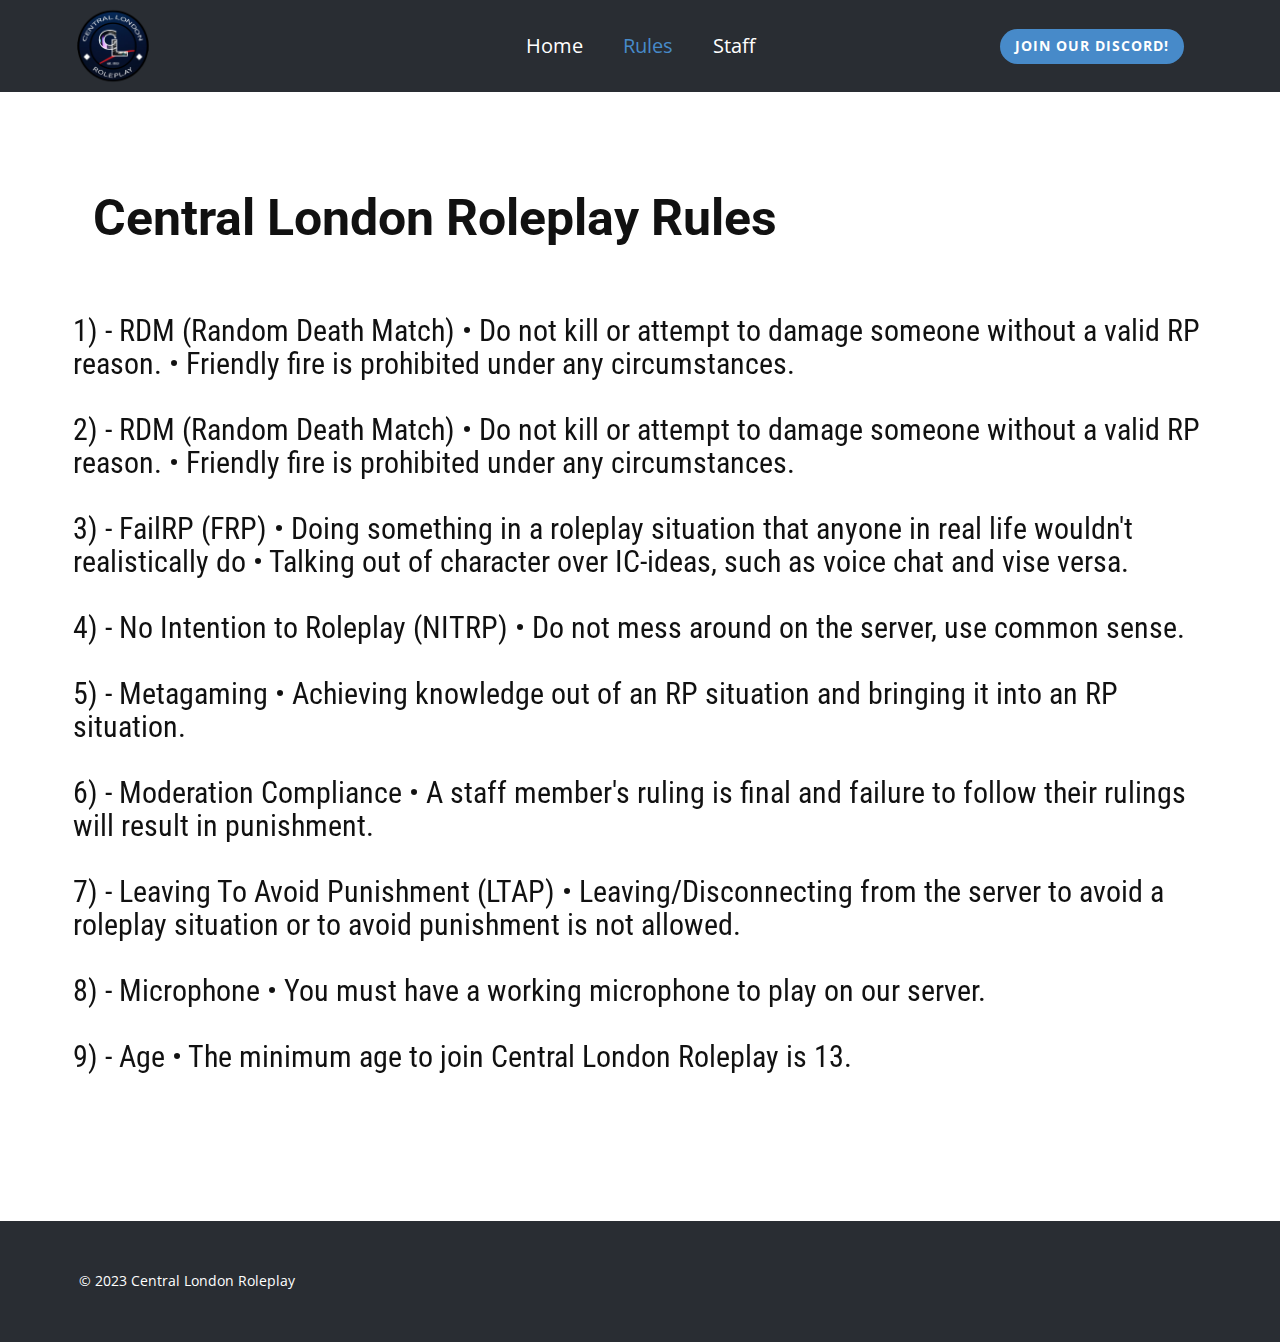
<file: Rules.html>
<!DOCTYPE html>
<html style="font-size: 16px;" lang="en"><head>
    <meta name="viewport" content="width=device-width, initial-scale=1.0">
    <meta charset="utf-8">
    <meta name="keywords" content="Central London Roleplay Rules">
    <meta name="description" content="">
    <meta property="og:title" content="Central London Roleplay Rules">
    <meta property="og:description" content="Central London Roleplay rules.">
    <meta property="og:image" content="CentralLondonRoleplay.png">
    <title>Rules</title>
    <link rel="stylesheet" href="Archiestyle.css" media="screen">
<link rel="stylesheet" href="Rules.css" media="screen">
    <script class="u-script" type="text/javascript" src="jquery.js" defer=""></script>
    <script class="u-script" type="text/javascript" src="Archiestyle.js" defer=""></script>
    <link id="u-theme-google-font" rel="stylesheet" href="https://fonts.googleapis.com/css?family=Roboto:100,100i,300,300i,400,400i,500,500i,700,700i,900,900i|Open+Sans:300,300i,400,400i,500,500i,600,600i,700,700i,800,800i">
    <link id="u-page-google-font" rel="stylesheet" href="https://fonts.googleapis.com/css?family=Roboto:100,100i,300,300i,400,400i,500,500i,700,700i,900,900i|Roboto+Condensed:300,300i,400,400i,700,700i">
    
    
    
    <script type="application/ld+json">{
		"@context": "http://schema.org",
		"@type": "Organization",
		"name": "Site1"
}</script>
    <meta name="theme-color" content="#478ac9">
    <meta property="og:type" content="website">
  <meta data-intl-tel-input-cdn-path="intlTelInput/"></head>
  <body data-path-to-root="./" data-include-products="false" class="u-body u-xl-mode" data-lang="en"><header class=" u-border-no-bottom u-border-no-left u-border-no-right u-border-no-top u-clearfix u-header u-section-row-container" id="sec-08a3" style=""><div class="u-section-rows">
        <div class="u-clearfix u-palette-5-dark-3 u-section-row u-sticky u-sticky-adf7" data-animation-name="" data-animation-duration="0" data-animation-delay="0" data-animation-direction="" id="sec-9ef7">
          <div class="u-clearfix u-sheet u-sheet-1">
            <nav class="u-menu u-menu-one-level u-offcanvas u-menu-1">
              <div class="menu-collapse" style="font-size: 1.25rem; letter-spacing: 0px;">
                <a class="u-button-style u-custom-left-right-menu-spacing u-custom-padding-bottom u-custom-top-bottom-menu-spacing u-nav-link u-text-active-palette-1-base u-text-hover-palette-2-base" href="#">
                  <svg class="u-svg-link" viewBox="0 0 24 24"><use xmlns:xlink="http://www.w3.org/1999/xlink" xlink:href="#menu-hamburger"></use></svg>
                  <svg class="u-svg-content" version="1.1" id="menu-hamburger" viewBox="0 0 16 16" x="0px" y="0px" xmlns:xlink="http://www.w3.org/1999/xlink" xmlns="http://www.w3.org/2000/svg"><g><rect y="1" width="16" height="2"></rect><rect y="7" width="16" height="2"></rect><rect y="13" width="16" height="2"></rect>
</g></svg>
                </a>
              </div>
              <div class="u-custom-menu u-nav-container">
                <ul class="u-nav u-unstyled u-nav-1"><li class="u-nav-item"><a class="u-button-style u-nav-link u-text-active-palette-1-base u-text-hover-palette-2-base" href="Home.html" style="padding: 10px 20px;">Home</a>
</li><li class="u-nav-item"><a class="u-button-style u-nav-link u-text-active-palette-1-base u-text-hover-palette-2-base" href="Rules.html" style="padding: 10px 20px;">Rules</a>
</li><li class="u-nav-item"><a class="u-button-style u-nav-link u-text-active-palette-1-base u-text-hover-palette-2-base" href="Staff.html" style="padding: 10px 20px;">Staff</a>
</li></ul>
              </div>
              <div class="u-custom-menu u-nav-container-collapse">
                <div class="u-black u-container-style u-inner-container-layout u-opacity u-opacity-95 u-sidenav">
                  <div class="u-inner-container-layout u-sidenav-overflow">
                    <div class="u-menu-close"></div>
                    <ul class="u-align-center u-nav u-popupmenu-items u-unstyled u-nav-2"><li class="u-nav-item"><a class="u-button-style u-nav-link" href="Home.html">Home</a>
</li><li class="u-nav-item"><a class="u-button-style u-nav-link" href="Rules.html">Rules</a>
</li><li class="u-nav-item"><a class="u-button-style u-nav-link" href="Staff.html">Staff</a>
</li></ul>
                  </div>
                </div>
                <div class="u-black u-menu-overlay u-opacity u-opacity-70"></div>
              </div>
            </nav>
            <img class="custom-expanded u-image u-image-contain u-image-1" src="CentralLondonRoleplay.png?rand=2efe" data-image-width="1200" data-image-height="1440">
            <a href="https://discord.gg/Th9ctnyaZw" class="u-btn u-btn-round u-button-style u-hover-palette-1-light-1 u-palette-1-base u-radius-50 u-btn-1">Join our discord!</a>
          </div>
          
          
          
          
          
        </div>
        <div class="u-section-row" id="sec-6714">
          <div class="u-clearfix u-sheet u-sheet-2"></div>
          
          
          
          
          
        </div>
      </div></header>
    <section class="u-clearfix u-section-1" id="sec-0ef6">
      <div class="u-clearfix u-sheet u-sheet-1">
        <h1 class="u-custom-font u-font-roboto u-text u-text-1" data-animation-name="customAnimationIn" data-animation-duration="1000">Central London Roleplay Rules</h1>
        <h1 class="u-custom-font u-font-roboto-condensed u-text u-text-2" data-animation-name="customAnimationIn" data-animation-duration="1000"> 1) - RDM (Random Death Match) • Do not kill or attempt to damage someone without a valid RP reason. • Friendly fire is prohibited under any circumstances.<br>
          <br>2) - RDM (Random Death Match) • Do not kill or attempt to damage someone without a valid RP reason. • Friendly fire is prohibited under any circumstances.&nbsp;<br>
          <br>3) - FailRP (FRP) • Doing something in a roleplay situation that anyone in real life wouldn't realistically do • Talking out of character over IC-ideas, such as voice chat and vise versa.&nbsp;<br>
          <br>4) - No Intention to Roleplay (NITRP) • Do not mess around on the server, use common sense.<br>
          <br>5) - Metagaming • Achieving knowledge out of an RP situation and bringing it into an RP situation.<br>
          <br>6) - Moderation Compliance • A staff member's ruling is final and failure to follow their rulings will result in punishment.&nbsp;<br>
          <br>7) - Leaving To Avoid Punishment (LTAP) • Leaving/Disconnecting from the server to avoid a roleplay situation or to avoid punishment is not allowed.<br>&nbsp;&nbsp;<br>8) - Microphone • You must have a working microphone to play on our server.<br>
          <br>9) - Age • The minimum age to join Central London Roleplay is 13.
        </h1>
      </div>
    </section>
    
    
    
    <footer class="u-align-center u-clearfix u-footer u-palette-5-dark-3 u-footer" id="sec-d057"><div class="u-clearfix u-sheet u-valign-middle u-sheet-1">
        <p class="u-small-text u-text u-text-variant u-text-1"> © 2023&nbsp;Central London Roleplay</p>
      </div></footer>
  
</body></html>
</file>
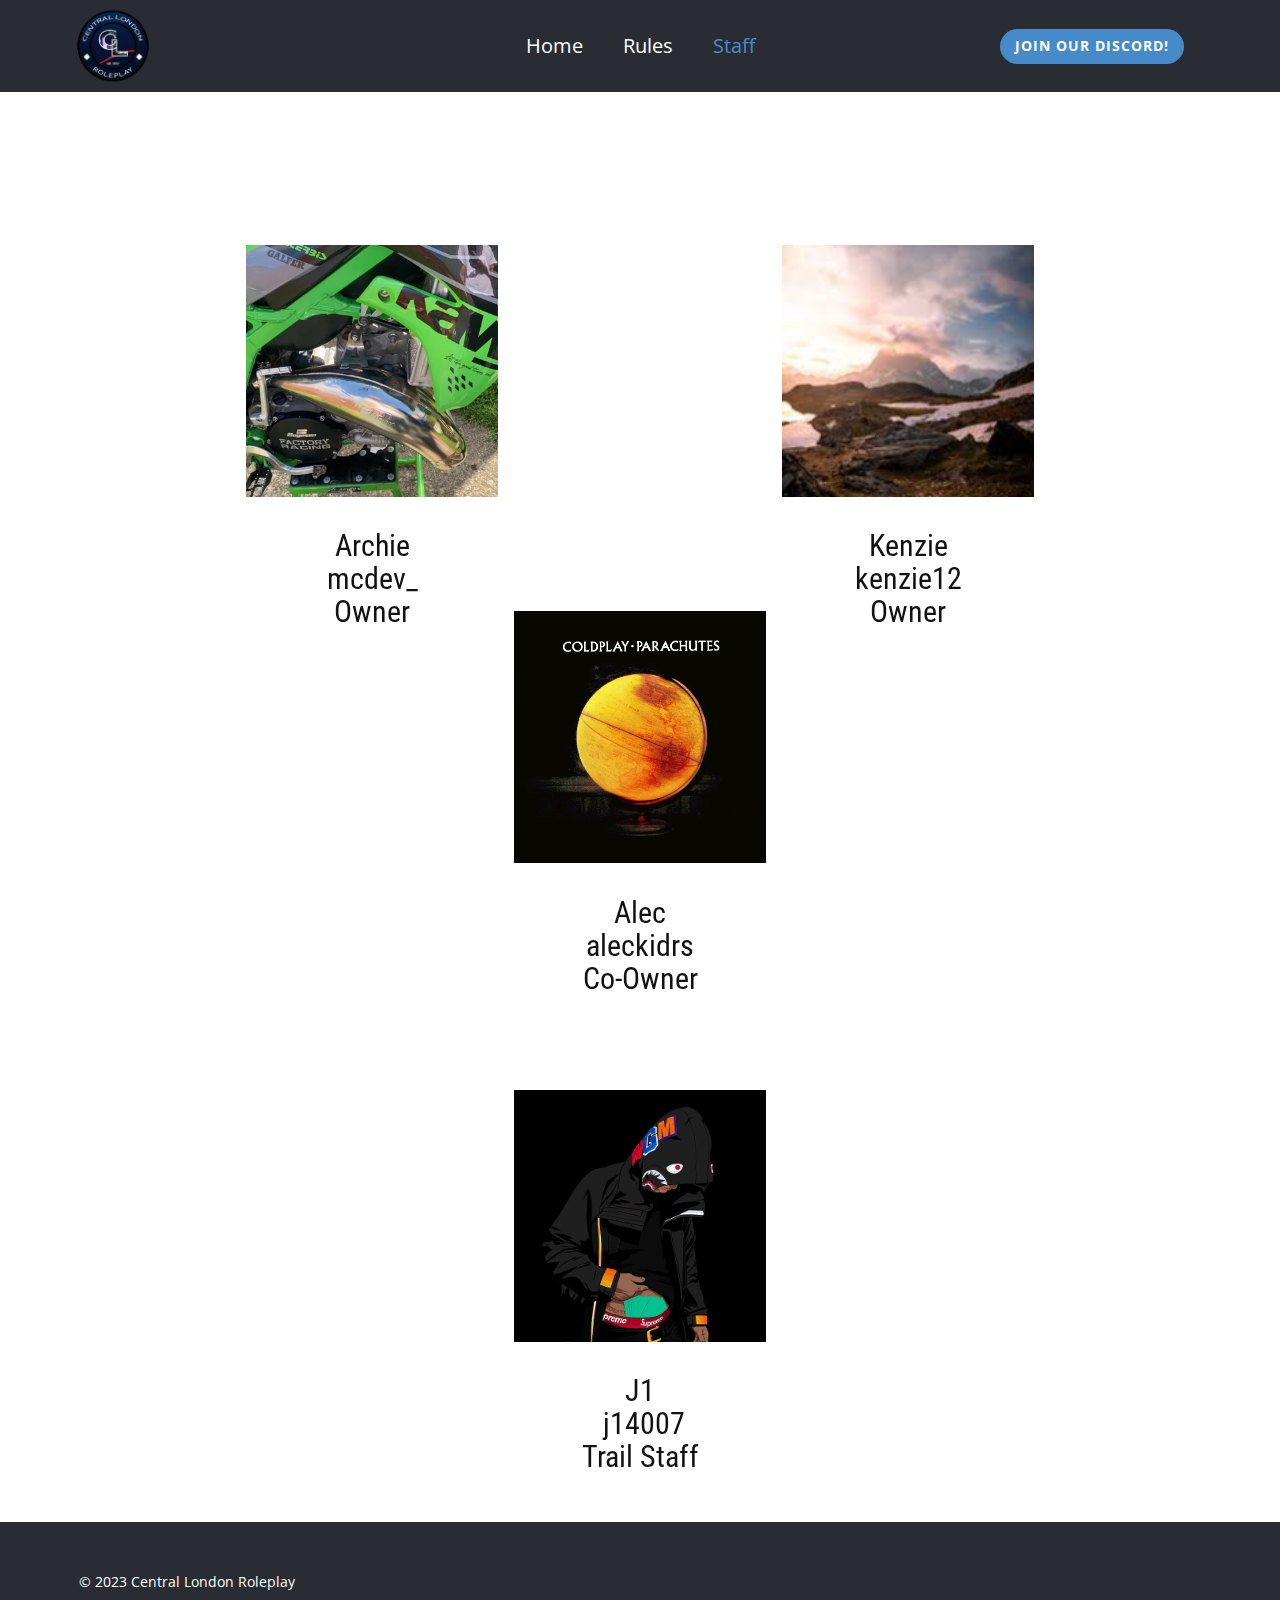
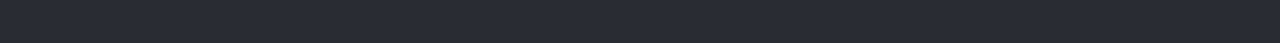
<file: Staff.html>
<!DOCTYPE html>
<html style="font-size: 16px;" lang="en"><head>
    <meta name="viewport" content="width=device-width, initial-scale=1.0">
    <meta charset="utf-8">
    <meta name="keywords" content="Archiemcdev_Owner, Kenziekenzie12Owner, AlecaleckidrsCo-Owner, J1&nbsp;j14007Trail Staff">
    <meta name="description" content="">
    <meta property="og:title" content="Central London Roleplay Staff">
    <meta property="og:description" content="Meet the staff at Central London Roleplay">
    <meta property="og:image" content="CentralLondonRoleplay.png">
    <meta property="og:url" content="Centrallondonroleplay.co.uk">
    <title>Staff</title>
    <link rel="stylesheet" href="Archiestyle.css" media="screen">
<link rel="stylesheet" href="Staff.css" media="screen">
    <script class="u-script" type="text/javascript" src="jquery.js" defer=""></script>
    <script class="u-script" type="text/javascript" src="Archiestyle.js" defer=""></script>
    <link id="u-theme-google-font" rel="stylesheet" href="https://fonts.googleapis.com/css?family=Roboto:100,100i,300,300i,400,400i,500,500i,700,700i,900,900i|Open+Sans:300,300i,400,400i,500,500i,600,600i,700,700i,800,800i">
    <link id="u-page-google-font" rel="stylesheet" href="https://fonts.googleapis.com/css?family=Roboto+Condensed:300,300i,400,400i,700,700i">
    
    
    
    <script type="application/ld+json">{
		"@context": "http://schema.org",
		"@type": "Organization",
		"name": "Site1"
}</script>
    <meta name="theme-color" content="#478ac9">
    <meta property="og:type" content="website">
  <meta data-intl-tel-input-cdn-path="intlTelInput/"></head>
  <body data-path-to-root="./" data-include-products="false" class="u-body u-xl-mode" data-lang="en"><header class=" u-border-no-bottom u-border-no-left u-border-no-right u-border-no-top u-clearfix u-header u-section-row-container" id="sec-08a3" style=""><div class="u-section-rows">
        <div class="u-clearfix u-palette-5-dark-3 u-section-row u-sticky u-sticky-adf7" data-animation-name="" data-animation-duration="0" data-animation-delay="0" data-animation-direction="" id="sec-9ef7">
          <div class="u-clearfix u-sheet u-sheet-1">
            <nav class="u-menu u-menu-one-level u-offcanvas u-menu-1">
              <div class="menu-collapse" style="font-size: 1.25rem; letter-spacing: 0px;">
                <a class="u-button-style u-custom-left-right-menu-spacing u-custom-padding-bottom u-custom-top-bottom-menu-spacing u-nav-link u-text-active-palette-1-base u-text-hover-palette-2-base" href="#">
                  <svg class="u-svg-link" viewBox="0 0 24 24"><use xmlns:xlink="http://www.w3.org/1999/xlink" xlink:href="#menu-hamburger"></use></svg>
                  <svg class="u-svg-content" version="1.1" id="menu-hamburger" viewBox="0 0 16 16" x="0px" y="0px" xmlns:xlink="http://www.w3.org/1999/xlink" xmlns="http://www.w3.org/2000/svg"><g><rect y="1" width="16" height="2"></rect><rect y="7" width="16" height="2"></rect><rect y="13" width="16" height="2"></rect>
</g></svg>
                </a>
              </div>
              <div class="u-custom-menu u-nav-container">
                <ul class="u-nav u-unstyled u-nav-1"><li class="u-nav-item"><a class="u-button-style u-nav-link u-text-active-palette-1-base u-text-hover-palette-2-base" href="Home.html" style="padding: 10px 20px;">Home</a>
</li><li class="u-nav-item"><a class="u-button-style u-nav-link u-text-active-palette-1-base u-text-hover-palette-2-base" href="Rules.html" style="padding: 10px 20px;">Rules</a>
</li><li class="u-nav-item"><a class="u-button-style u-nav-link u-text-active-palette-1-base u-text-hover-palette-2-base" href="Staff.html" style="padding: 10px 20px;">Staff</a>
</li></ul>
              </div>
              <div class="u-custom-menu u-nav-container-collapse">
                <div class="u-black u-container-style u-inner-container-layout u-opacity u-opacity-95 u-sidenav">
                  <div class="u-inner-container-layout u-sidenav-overflow">
                    <div class="u-menu-close"></div>
                    <ul class="u-align-center u-nav u-popupmenu-items u-unstyled u-nav-2"><li class="u-nav-item"><a class="u-button-style u-nav-link" href="Home.html">Home</a>
</li><li class="u-nav-item"><a class="u-button-style u-nav-link" href="Rules.html">Rules</a>
</li><li class="u-nav-item"><a class="u-button-style u-nav-link" href="Staff.html">Staff</a>
</li></ul>
                  </div>
                </div>
                <div class="u-black u-menu-overlay u-opacity u-opacity-70"></div>
              </div>
            </nav>
            <img class="custom-expanded u-image u-image-contain u-image-1" src="CentralLondonRoleplay.png?rand=2efe" data-image-width="1200" data-image-height="1440">
            <a href="https://discord.gg/Th9ctnyaZw" class="u-btn u-btn-round u-button-style u-hover-palette-1-light-1 u-palette-1-base u-radius-50 u-btn-1">Join our discord!</a>
          </div>
          
          
          
          
          
        </div>
        <div class="u-section-row" id="sec-6714">
          <div class="u-clearfix u-sheet u-sheet-2"></div>
          
          
          
          
          
        </div>
      </div></header>
    <section class="u-align-center u-clearfix u-section-1" id="carousel_67a1">
      <div class="u-clearfix u-sheet u-sheet-1">
        <img class="u-image u-image-default u-preserve-proportions u-image-1" src="ARCHIEPFP.png" alt="" data-image-width="758" data-image-height="758">
        <img class="u-image u-image-default u-preserve-proportions u-image-2" src="KENZIEPFP.png" alt="" data-image-width="182" data-image-height="182">
        <img class="u-image u-image-default u-image-3" src="ALECPFP.png" alt="" data-image-width="479" data-image-height="483">
        <h1 class="u-custom-font u-font-roboto-condensed u-text u-text-1" data-animation-name="customAnimationIn" data-animation-duration="1000">Archie<br>mcdev_<br>Owner
        </h1>
        <h1 class="u-custom-font u-font-roboto-condensed u-text u-text-2" data-animation-name="customAnimationIn" data-animation-duration="1000">Kenzie<br>kenzie12<br>Owner
        </h1>
        <h1 class="u-custom-font u-font-roboto-condensed u-text u-text-3" data-animation-name="customAnimationIn" data-animation-duration="1000">Alec<br>aleckidrs<br>Co-Owner
        </h1>
        <img class="u-image u-image-default u-preserve-proportions u-image-4" src="J1PFP.png" alt="" data-image-width="637" data-image-height="637">
        <h1 class="u-custom-font u-font-roboto-condensed u-text u-text-4" data-animation-name="customAnimationIn" data-animation-duration="1000">J1<br>&nbsp;j14007<br>Trail Staff
        </h1>
      </div>
    </section>
    
    
    
    <footer class="u-align-center u-clearfix u-footer u-palette-5-dark-3 u-footer" id="sec-d057"><div class="u-clearfix u-sheet u-valign-middle u-sheet-1">
        <p class="u-small-text u-text u-text-variant u-text-1"> © 2023&nbsp;Central London Roleplay</p>
      </div></footer>
  
</body></html>
</file>
